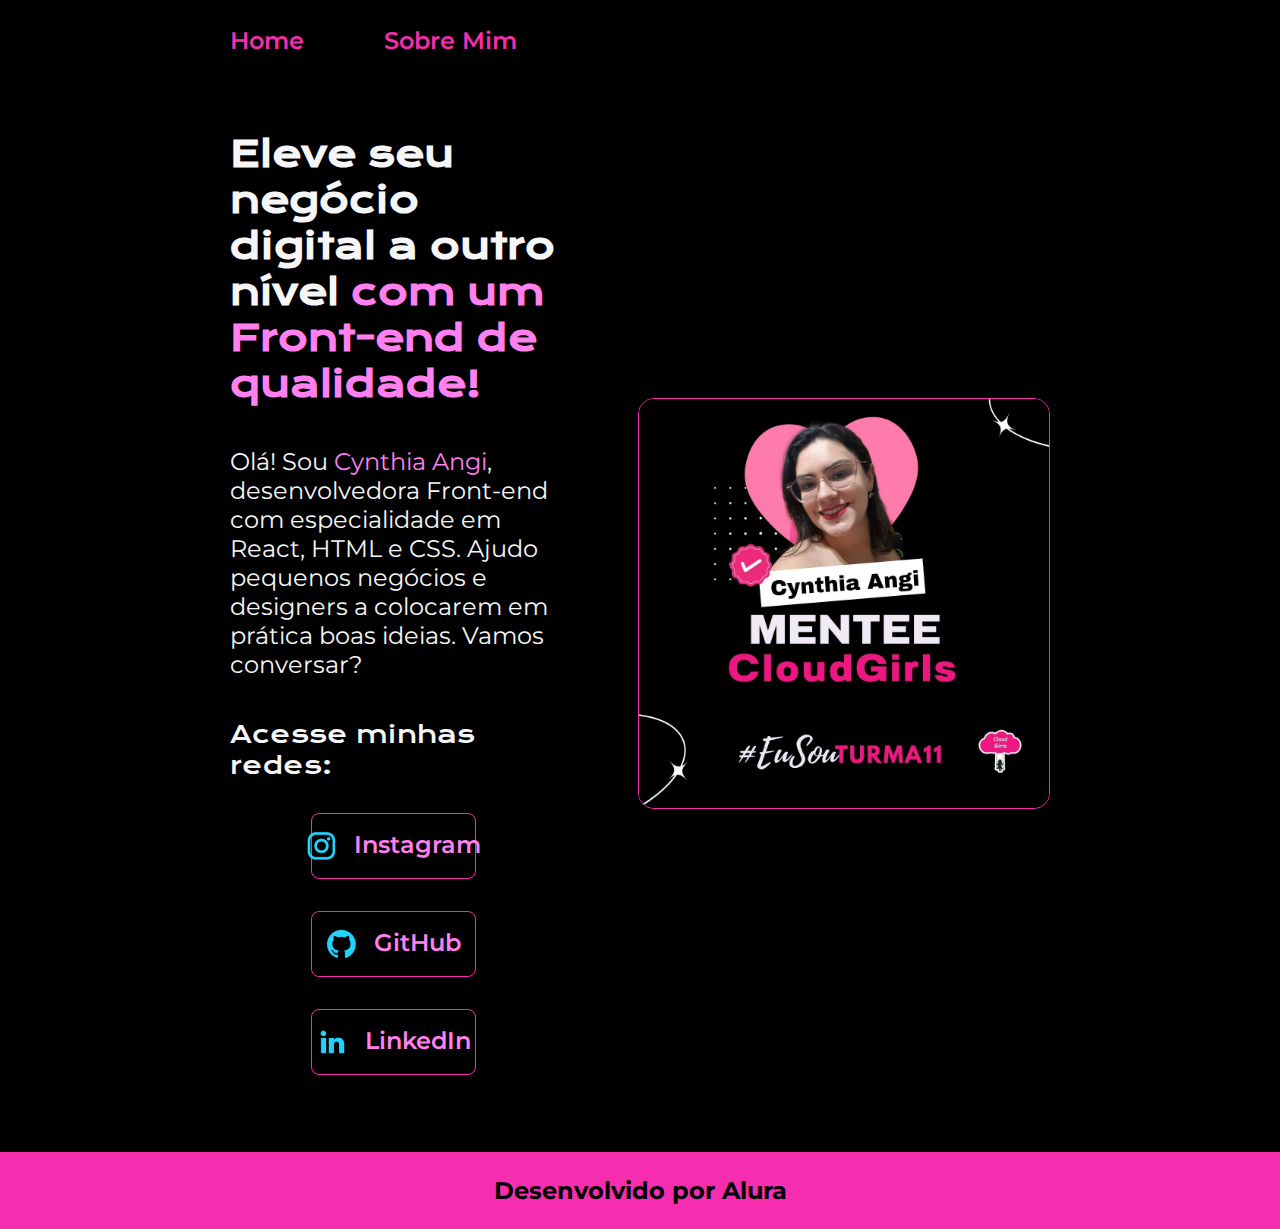
<file: index.html>
<!DOCTYPE html>
<html lang="pt-br">
<head>
    <meta charset="UTF-8">
    <meta http-equiv="X-UA_Compatible" content="edge"><!--tag para o browser EDGE, que atualiza para a versão mais atual-->
    <meta name="viewport" content="width=device-width, initial-scale=1.0"> <!--ajusta o formato para a escala de acordo com o dispositivo utilizado (pc, celular, tablet)-->
    <link rel="stylesheet" href="./styles/style.css">
    <title>Portifólio de Cynthia Angi</title>
</head>
<body>
    <!--tags semanticas, que explicam onde vai ficar cada coisa-->
    <header class="cabecalho">
        <nav class="cabecalho__menu">
            <a class="cabecalho__menu__link" href="index.html">Home</a>
            <a class="cabecalho__menu__link" href="about.html">Sobre Mim</a>
        </nav>
    </header> <!--CABEÇALHO-->

    <main class="apresentacao">
        <section class="apresentacao__conteudo"> <!-- divide em sessões-->
            <h1 class="apresentacao__conteudo__titulo">  Eleve seu negócio digital a outro nível <strong class="titulo-destaque">com um Front-end 
                de qualidade!</strong></h1>

            <p class="apresentacao__conteudo__texto">Olá! Sou <span class="texto-destaque">Cynthia Angi</span>, desenvolvedora Front-end com 
                especialidade em React, HTML e CSS. Ajudo pequenos negócios 
                e designers a colocarem em prática boas ideias. Vamos 
                conversar?</p>
            <div class="apresentacao__links">
                <h2 class="apresentacao__links__subtitulo">Acesse minhas redes:</h2>
                <a class="apresentacao__links__navegacao" href="https://www.instagram.com/cynthiaangi"><img src="./assets/instagram.png" alt="Logo Instagram"> Instagram</a>
                <a class="apresentacao__links__navegacao" href="https://www.github.com/cynthiangi"><img src="./assets/github.png" alt="Logo GitHub"> GitHub</a>
                <a class="apresentacao__links__navegacao" href="https://www.linkedin.com/in/cynthiaangi/"><img src="./assets/linkedin.png" alt="Logo Linkedin"> LinkedIn</a>
            </div>
        </section>
        <img class="apresentacao__imagem" src="./assets/cynthia.jpg" alt="foto da Cynthia Angi">
    </main> <!--CONTEUDO PRINCIPAL-->

    <footer class="rodape">
        <h4>Desenvolvido por Alura</h4>
    </footer> <!--RODAPÉ-->

</body>
</html>
</file>
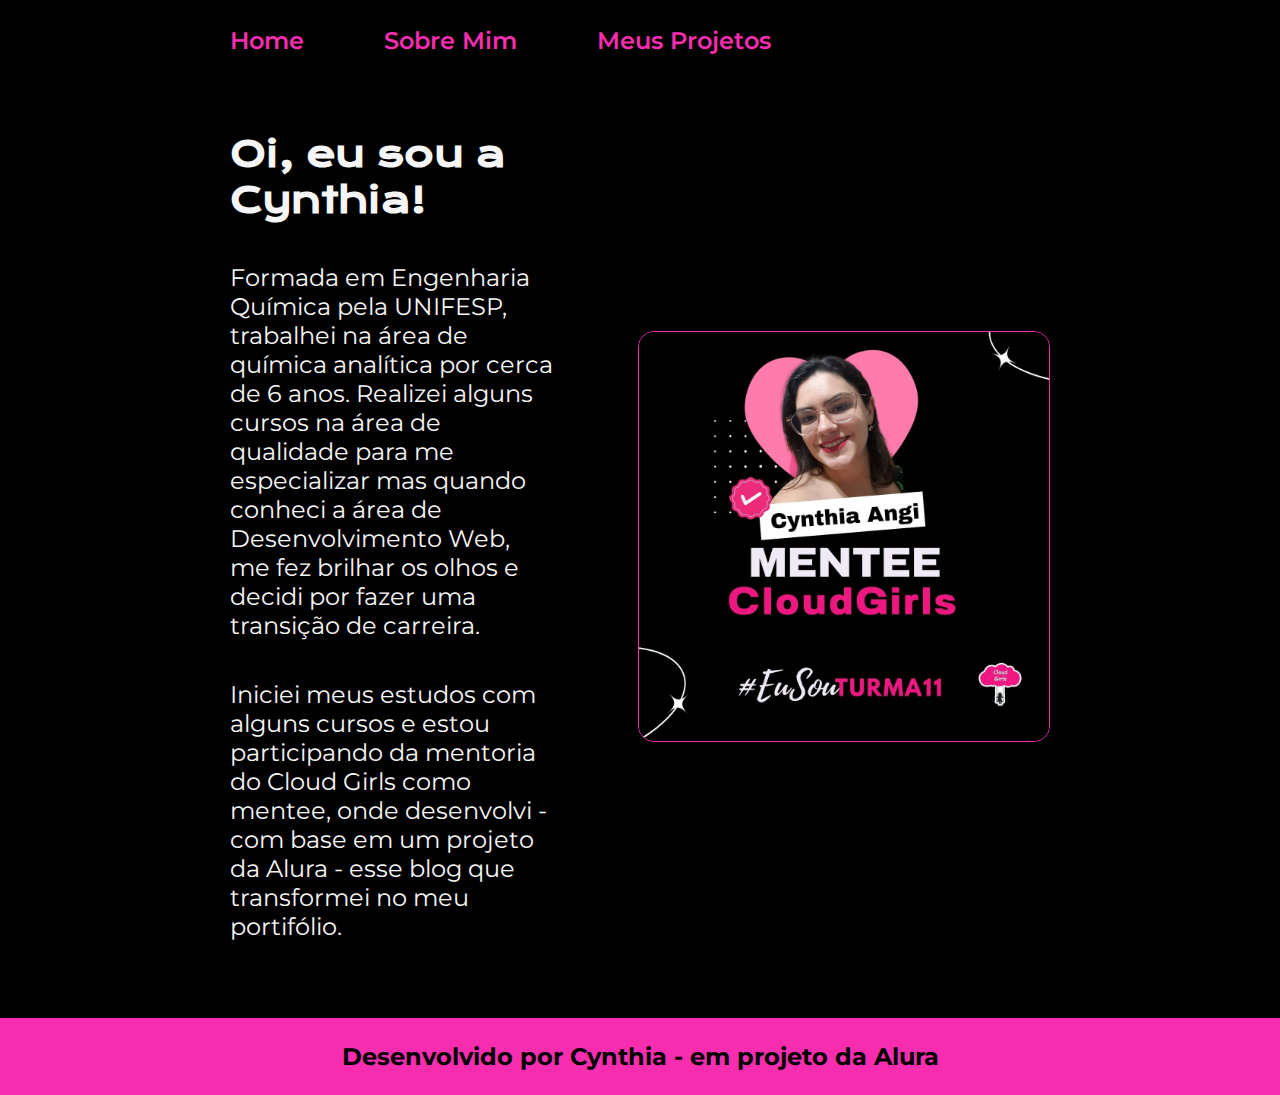
<file: about.html>
<!DOCTYPE html>
<html lang="pt-br">
<head>
    <meta charset="UTF-8">
    <meta http-equiv="X-UA_Compatible" content="edge"><!--tag para o browser EDGE, que atualiza para a versão mais atual-->
    <meta name="viewport" content="width=device-width, 
    initial-scale=1.0"> <!--ajusta o formato para a escala de acordo com o dispositivo utilizado (pc, celular, tablet)-->
    <link rel="stylesheet" href="./styles/style.css">
    <title>Sobre Mim</title>
</head>
<body>
    <!--tags semanticas, que explicam onde vai ficar cada coisa-->
    <header class="cabecalho">
        <nav class="cabecalho__menu">
            <a class="cabecalho__menu__link" href="index.html">Home</a>
            <a class="cabecalho__menu__link" href="about.html">Sobre Mim</a>
            <a class="cabecalho__menu__link" href="projetos.html">Meus Projetos</a>
        </nav>       
    </header> <!--CABEÇALHO-->
    <main class="apresentacao">
        <section class="apresentacao__conteudo"> <!-- divide em sessões-->
            <h1 class="apresentacao__conteudo__titulo">Oi, eu sou a Cynthia!</h1>

            <p class="apresentacao__conteudo__texto">
                Formada em Engenharia Química pela UNIFESP, trabalhei na área de química analítica por cerca de 6 anos. Realizei alguns cursos na área de qualidade para me especializar mas quando conheci a área de Desenvolvimento Web, me fez brilhar os olhos e decidi por fazer uma transição de carreira. 
            </p>
            <p class="apresentacao__conteudo__texto">
                Iniciei meus estudos com alguns cursos e estou participando da mentoria do Cloud Girls como mentee, onde desenvolvi - com base em um projeto da Alura - esse blog que transformei no meu portifólio.
            </p>
            
        </section>
        <img class="apresentacao__imagem" src="./assets/cynthia.jpg" alt="foto da Cynthia Angi">
    </main> <!--CONTEUDO PRINCIPAL-->
    <footer class="rodape">
        <h4>Desenvolvido por Cynthia - em projeto da Alura</h4>
    </footer> <!--RODAPÉ-->
</body>
</html>
</file>
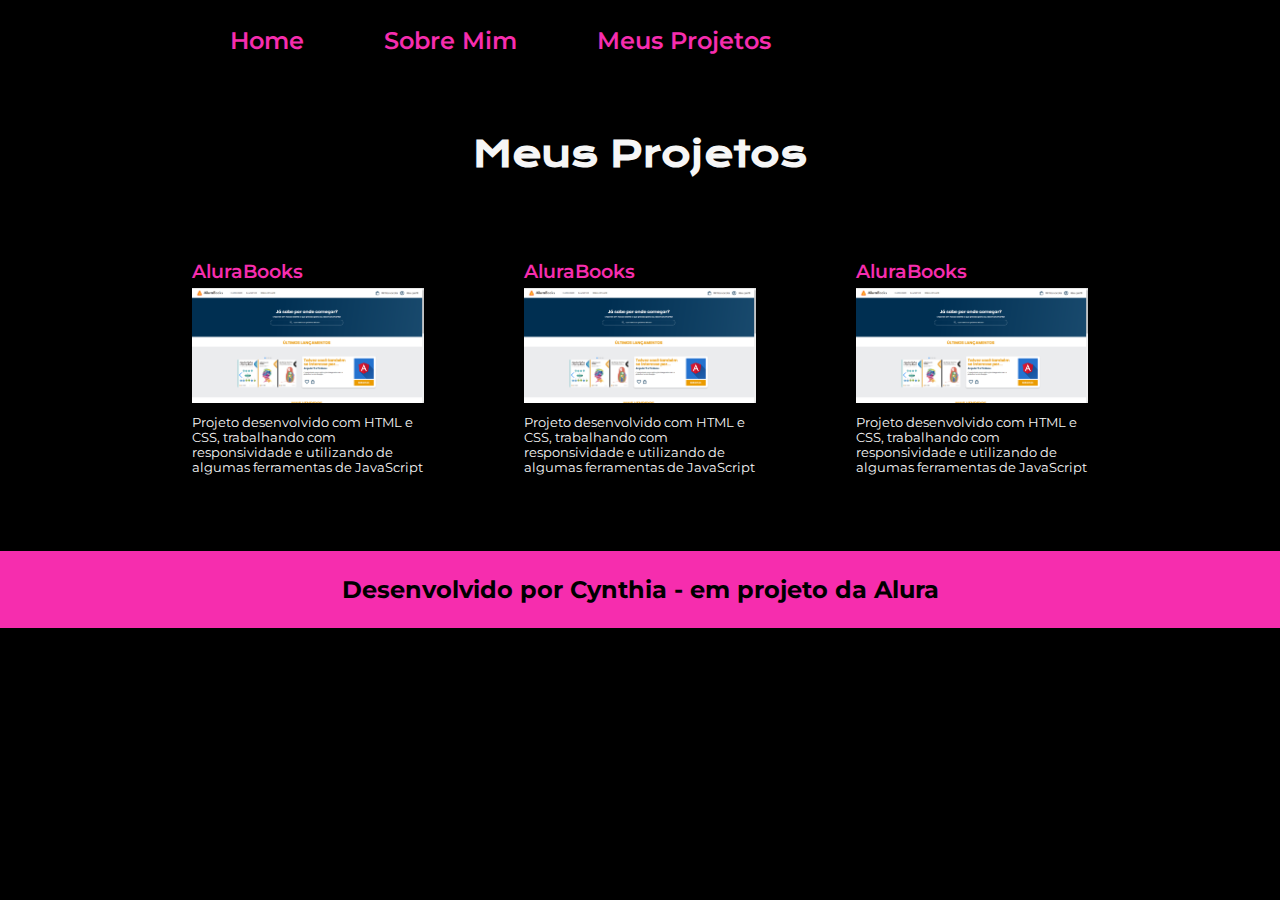
<file: projetos.html>
<!DOCTYPE html>
<html lang="pt-br">
<head>
    <meta charset="UTF-8">
    <meta http-equiv="X-UA_Compatible" content="edge"><!--tag para o browser EDGE, que atualiza para a versão mais atual-->
    <meta name="viewport" content="width=device-width, initial-scale=1.0"> <!--ajusta o formato para a escala de acordo com o dispositivo utilizado (pc, celular, tablet)-->
    <link rel="stylesheet" href="./styles/style.css">
    <title>Meus Projetos</title>
</head>
<body>
    <!--tags semanticas, que explicam onde vai ficar cada coisa-->
    <header class="cabecalho">
        <nav class="cabecalho__menu">
            <a class="cabecalho__menu__link" href="index.html">Home</a>
            <a class="cabecalho__menu__link" href="about.html">Sobre Mim</a>
            <a class="cabecalho__menu__link" href="projetos.html">Meus Projetos</a>
        </nav>
    </header> <!--CABEÇALHO-->

    <main class="projetos">
        <h1 class="projetos__titulo">Meus Projetos</h1>
        <section class="projetos__conteudo"> <!-- divide em sessões-->
            <div class="conteudo__projeto">
                <a class="projetos__conteudo__link" href="https://cynthiangi.github.io/portifolio-alurabooks/">AluraBooks<img class="img__link" src="./assets/alurabooks.png" alt="Prévia do site AluraBooks"></a>
                <p class="projetos__conteudo__descricao">Projeto desenvolvido com HTML e CSS, trabalhando com responsividade e utilizando de algumas ferramentas de JavaScript</p>
            </div>
            <div class="conteudo__projeto">
                <a class="projetos__conteudo__link" href="https://cynthiangi.github.io/portifolio-alurabooks/">AluraBooks<img class="img__link" src="./assets/alurabooks.png" alt="Prévia do site AluraBooks"></a>
                <p class="projetos__conteudo__descricao">Projeto desenvolvido com HTML e CSS, trabalhando com responsividade e utilizando de algumas ferramentas de JavaScript</p>
            </div>
            <div class="conteudo__projeto">
                <a class="projetos__conteudo__link" href="https://cynthiangi.github.io/portifolio-alurabooks/">AluraBooks<img class="img__link" src="./assets/alurabooks.png" alt="Prévia do site AluraBooks"></a>
                <p class="projetos__conteudo__descricao">Projeto desenvolvido com HTML e CSS, trabalhando com responsividade e utilizando de algumas ferramentas de JavaScript</p>
            </div>
            
        </section>
    </main> <!--CONTEUDO PRINCIPAL-->

    <footer class="rodape">
        <h4>Desenvolvido por Cynthia - em projeto da Alura</h4>
    </footer> <!--RODAPÉ-->

</body>
</html>
</file>
<file: styles/style.css>
@import url('https://fonts.googleapis.com/css2?family=Krona+One&family=Montserrat&display=swap');

:root { /*pseudo-classe para declarar variaveis*/
    /*variaveis são declaradas da forma abaixo*/
    --cor-primaria: #000;
    --cor-secundaria: #f6f6f6;
    --cor-terciaria: #f62dae;
    --cor-destaque: #ff80ee;
    --cor-hover: #272727;

    --fonte-primaria: "Krona One", sans-serif;
    --fonte-secundaria: "Montserrat", sans-serif;
}

* {
    margin: 0;
    padding: 0;
}

body {
    /* height: 100vh; propriedade que diz que o conteudo ocupará 100% do viewport(tela) */
    box-sizing: border-box; /*garante que os demais componentes não saiam do tamanho do body*/
    /* width: 100%; */
    background-color: var(--cor-primaria);
    color: var(--cor-secundaria);
}

.cabecalho{ 
    padding: 2% 0% 0% 18%;
}

.cabecalho__menu {
    display: flex;
    gap: 80px;
}

.cabecalho__menu__link {
    font-family: var(--fonte-secundaria);
    font-weight: 600;
    font-size: 1.5rem;
    text-decoration: none;
    color: var(--cor-terciaria);
}

.cabecalho__menu__link:hover {
    color: var(--cor-destaque);

}

.apresentacao {
    padding: 6% 18%;
    display: flex;
    align-items: center;
    justify-content: space-between;
    gap: 82px;
}

.apresentacao__conteudo {
    width: 50%;
    display: flex;
    flex-direction: column;
    gap: 40px;
}

.apresentacao__conteudo__titulo {
    color: var(--cor-secundaria);
    font-size: 2.25rem;
    font-family: var(--fonte-primaria);
    
}

.titulo-destaque {
    color: var(--cor-destaque);
}

.apresentacao__conteudo__texto {
    font-size: 1.5rem;
    font-family: var(--fonte-secundaria);
    font-weight: 400;
    
}

.texto-destaque {
    color: var(--cor-destaque);
}

.apresentacao__links {
    display: flex;
    flex-direction: column;
    justify-content: space-between;
    align-items: center;
    gap: 32px;
}

.apresentacao__links__subtitulo {
    font-family: var(--fonte-primaria);
    font-weight: 400;
    font-size: 1.5rem;
}

.apresentacao__links__navegacao {
    display: flex;
    justify-content: center;
    gap: 16px;
    background-color: none;
    border: 1px solid var(--cor-terciaria);
    color: var(--cor-destaque);
    width: 50%;
    text-align: center;
    text-decoration: none;
    font-size: 1.5rem;
    font-family: var(--fonte-secundaria);
    padding: 16px 0;
    border-radius: 8px;
    font-weight: 600;
}

.apresentacao__links__navegacao:hover {
    background-color: var(--cor-hover);
    border: 1px solid var(--cor-secundaria);
    cursor: progress;
}

.apresentacao__imagem {
    width: 50%;
    border: 1px groove var(--cor-terciaria);
    border-radius: 16px;
}

.projetos {
    padding: 6% 15%;
    display: flex;
    flex-direction: column;
    align-items: center;
    justify-content: space-between;
    gap: 82px;
}

.projetos__titulo {
    color: var(--cor-secundaria);
    font-size: 2.25rem;
    font-family: var(--fonte-primaria);
    
}
.projetos__conteudo {
    width: 100%;
    display: grid;
    grid-template-columns: repeat(auto-fill, minmax(200px, 1fr));
    justify-content: space-between;
    gap: 100px;
}

.projetos__projeto{
    display: flex;
    flex-direction: column;
    gap: 10px;
}

.projetos__conteudo__link{
    font-family: var(--fonte-secundaria);
    font-size: 1.2rem;
    text-decoration: none;
    color: var(--cor-terciaria);
    font-weight: 600;
    display: flex;
    flex-direction: column;
    gap: 5px;
}

.projetos__conteudo__link:hover {
    color: var(--cor-destaque);

}

.img__link {
    width: 100%;
}

.projetos__conteudo__descricao{
    margin-top: 5%;
    font-family: var(--fonte-secundaria);
    font-size: 0.8rem;
    width: 100%;
}

.rodape {
    color:var(--cor-primaria);
    background-color: var(--cor-terciaria);
    padding: 24px 0;
    text-align: center;
    font-family: var(--fonte-secundaria);
    font-size: 1.5rem;
    font-weight: 400;
}

/* Media Queries define uma condição para alterar a configuração do css*/
@media (max-width: 1200px) {
    .cabecalho{
        padding: 10%;
    }

    .cabecalho__menu{
        justify-content: center;
    }
    
    .apresentacao{
        flex-direction: column-reverse;
        padding: 5%;
    }

    .apresentacao__conteudo{
        width: auto;
    }
}
</file>
